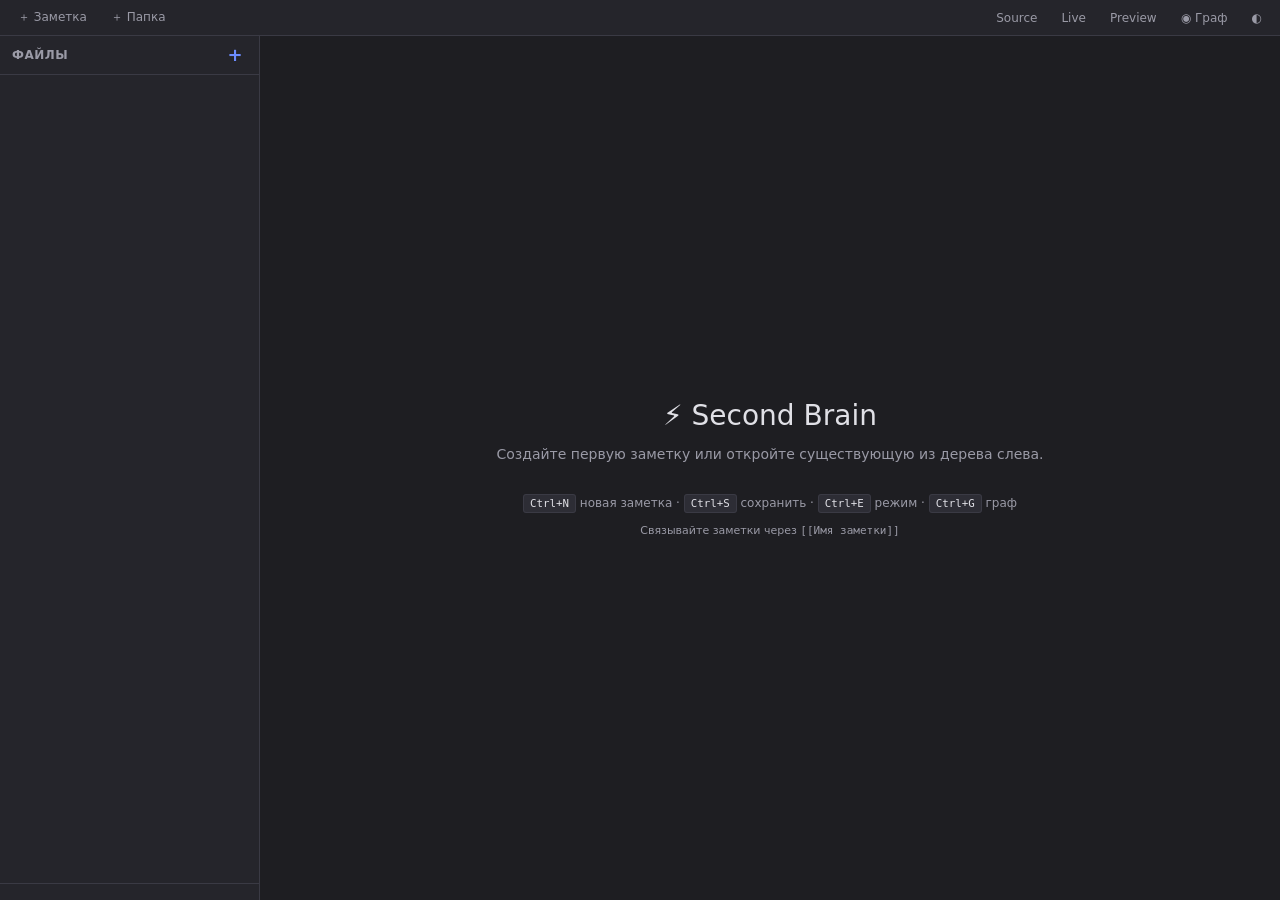
<file: index.html>
<!DOCTYPE html>
<html lang="ru">
<head>
<meta charset="UTF-8" />
<title>Second Brain — Notes</title>
<style>
  :root {
    --bg: #1e1e22;
    --bg-2: #25252b;
    --bg-3: #2d2d35;
    --bg-hover: #3a3a45;
    --border: #3a3a44;
    --text: #e0e0e6;
    --text-dim: #9a9aa6;
    --accent: #6c8cff;
    --accent-2: #ff6c8c;
    --accent-3: #6cffb0;
    --danger: #ff5c5c;
    --folder: #f0c674;
    --note: #9ec0ff;
    --graph-node: #6c8cff;
    --graph-line: #4a4a55;
    --radius: 6px;
    --font-ui: 'Segoe UI', system-ui, -apple-system, sans-serif;
    --font-mono: 'Consolas', 'Menlo', 'Monaco', monospace;
  }
  [data-theme="light"] {
    --bg: #f5f5f7;
    --bg-2: #ffffff;
    --bg-3: #ececf1;
    --bg-hover: #e0e0e8;
    --border: #d5d5de;
    --text: #1e1e22;
    --text-dim: #5a5a66;
    --folder: #c4841d;
    --note: #2a5db0;
    --graph-node: #2a5db0;
    --graph-line: #b0b0c0;
  }
  * { box-sizing: border-box; margin: 0; padding: 0; }
  html, body { height: 100%; overflow: hidden; font-family: var(--font-ui); color: var(--text); background: var(--bg); font-size: 14px; }
  button { font-family: inherit; color: inherit; background: none; border: none; cursor: pointer; }
  input, textarea { font-family: inherit; color: inherit; }

  /* Layout */
  .app { display: grid; grid-template-columns: 260px 1fr; grid-template-rows: 36px 1fr; height: 100vh; }
  .topbar { grid-column: 1 / -1; display: flex; background: var(--bg-2); border-bottom: 1px solid var(--border); align-items: stretch; user-select: none; overflow-x: auto; }
  .sidebar { background: var(--bg-2); border-right: 1px solid var(--border); overflow-y: auto; display: flex; flex-direction: column; }
  .main { background: var(--bg); position: relative; overflow: hidden; }

  /* Topbar buttons */
  .toolbar-left, .toolbar-right { display: flex; align-items: center; padding: 0 8px; gap: 4px; }
  .toolbar-right { margin-left: auto; }
  .tbtn { padding: 4px 10px; border-radius: var(--radius); font-size: 12px; color: var(--text-dim); }
  .tbtn:hover { background: var(--bg-hover); color: var(--text); }
  .tbtn.active { background: var(--bg-3); color: var(--accent); }
  .tabs { display: flex; align-items: stretch; flex: 1; overflow-x: auto; }
  .tab { display: flex; align-items: center; gap: 6px; padding: 0 10px; border-right: 1px solid var(--border); cursor: pointer; font-size: 13px; color: var(--text-dim); white-space: nowrap; min-width: 80px; max-width: 200px; }
  .tab.active { background: var(--bg); color: var(--text); border-bottom: 2px solid var(--accent); }
  .tab .ttl { overflow: hidden; text-overflow: ellipsis; }
  .tab .x { opacity: 0.6; padding: 2px 4px; border-radius: 3px; font-size: 14px; line-height: 1; }
  .tab .x:hover { background: var(--danger); color: white; opacity: 1; }
  .tab.graph-tab .ttl { color: var(--accent-3); }

  /* Sidebar */
  .side-header { padding: 10px 12px; border-bottom: 1px solid var(--border); font-weight: 600; font-size: 12px; text-transform: uppercase; letter-spacing: 0.5px; color: var(--text-dim); display: flex; align-items: center; justify-content: space-between; }
  .side-header .add { color: var(--accent); cursor: pointer; font-size: 18px; line-height: 1; padding: 0 4px; }
  .tree { flex: 1; padding: 6px 0; overflow-y: auto; }
  .tree ul { list-style: none; }
  .tree ul ul { padding-left: 16px; }
  .node { display: flex; align-items: center; gap: 4px; padding: 3px 8px; cursor: pointer; border-radius: 3px; font-size: 13px; position: relative; }
  .node:hover { background: var(--bg-hover); }
  .node.active { background: var(--accent); color: white; }
  .node.active .cnt { color: white; }
  .node .caret { width: 12px; text-align: center; color: var(--text-dim); font-size: 10px; flex-shrink: 0; transition: transform 0.1s; }
  .node.collapsed .caret { transform: rotate(-90deg); }
  .node .ico { font-size: 12px; flex-shrink: 0; }
  .node.folder .ico { color: var(--folder); }
  .node.note .ico { color: var(--note); }
  .node .nm { flex: 1; overflow: hidden; text-overflow: ellipsis; white-space: nowrap; }
  .node.drag-over { background: var(--accent); }
  .node.dragging { opacity: 0.5; }

  /* Editor */
  .editor-wrap { position: absolute; inset: 0; display: flex; }
  .editor-area { flex: 1; position: relative; display: flex; }
  #editor {
    width: 100%; height: 100%; border: none; outline: none; resize: none;
    background: var(--bg); color: var(--text); padding: 24px 40px;
    font-family: var(--font-mono); font-size: 14px; line-height: 1.6;
  }
  #preview {
    position: absolute; inset: 0; overflow-y: auto; padding: 24px 48px;
    font-family: -apple-system, BlinkMacSystemFont, 'Segoe UI', sans-serif;
    line-height: 1.65; font-size: 15px;
  }
  #preview h1 { font-size: 2em; margin: 0.6em 0 0.4em; border-bottom: 1px solid var(--border); padding-bottom: 0.2em; }
  #preview h2 { font-size: 1.5em; margin: 0.6em 0 0.4em; }
  #preview h3 { font-size: 1.2em; margin: 0.6em 0 0.3em; }
  #preview p { margin: 0.6em 0; }
  #preview ul, #preview ol { margin: 0.4em 0; padding-left: 2em; }
  #preview strong { font-weight: 700; color: var(--accent-2); }
  #preview em { font-style: italic; color: var(--accent-3); }
  #preview code { background: var(--bg-3); padding: 1px 6px; border-radius: 3px; font-family: var(--font-mono); font-size: 0.9em; }
  #preview pre { background: var(--bg-3); padding: 12px; border-radius: var(--radius); overflow: auto; margin: 0.6em 0; }
  #preview pre code { background: none; padding: 0; }
  #preview blockquote { border-left: 3px solid var(--accent); padding-left: 12px; color: var(--text-dim); margin: 0.6em 0; }
  #preview a { color: var(--accent); text-decoration: none; }
  #preview a:hover { text-decoration: underline; }
  #preview a.broken { color: var(--danger); border-bottom: 1px dashed var(--danger); cursor: pointer; }
  #preview .tag { color: var(--accent-3); background: var(--bg-3); padding: 0 4px; border-radius: 3px; font-size: 0.9em; cursor: pointer; }
  #preview hr { border: none; border-top: 1px solid var(--border); margin: 1.2em 0; }

  .mode-source #preview { display: none; }
  .mode-preview #editor { display: none; }
  .mode-live #editor { position: absolute; left: 0; top: 0; color: transparent; background: transparent; caret-color: var(--accent); z-index: 2; }
  .mode-live #preview { pointer-events: none; z-index: 1; }
  .mode-live.live-editing #editor { color: var(--text); background: var(--bg); }
  .mode-live.live-editing #preview { opacity: 0.15; }

  .backlinks { width: 240px; border-left: 1px solid var(--border); background: var(--bg-2); padding: 12px; overflow-y: auto; font-size: 12px; }
  .backlinks h4 { color: var(--text-dim); font-size: 11px; text-transform: uppercase; margin-bottom: 8px; letter-spacing: 0.5px; }
  .backlinks .bl { padding: 6px 8px; border-radius: 4px; cursor: pointer; margin-bottom: 3px; color: var(--text); }
  .backlinks .bl:hover { background: var(--bg-hover); }
  .backlinks .empty { color: var(--text-dim); font-style: italic; }

  /* Autocomplete */
  .suggest {
    position: absolute; z-index: 100; background: var(--bg-2); border: 1px solid var(--border);
    border-radius: var(--radius); box-shadow: 0 4px 16px rgba(0,0,0,0.4); max-height: 260px; overflow-y: auto;
    min-width: 200px; padding: 4px 0; font-size: 13px;
  }
  .suggest .it { padding: 5px 12px; cursor: pointer; }
  .suggest .it.sel { background: var(--accent); color: white; }
  .suggest .it .sub { font-size: 11px; color: var(--text-dim); margin-left: 6px; }
  .suggest .it.sel .sub { color: white; opacity: 0.8; }

  /* Graph */
  #graph-canvas { position: absolute; inset: 0; width: 100%; height: 100%; display: block; cursor: grab; }
  #graph-canvas:active { cursor: grabbing; }
  .graph-info { position: absolute; top: 12px; left: 12px; background: var(--bg-2); border: 1px solid var(--border); border-radius: var(--radius); padding: 10px 14px; font-size: 12px; color: var(--text-dim); pointer-events: none; }
  .graph-info b { color: var(--accent); }
  .graph-controls { position: absolute; top: 12px; right: 12px; display: flex; gap: 6px; }
  .graph-controls button { background: var(--bg-2); border: 1px solid var(--border); padding: 6px 12px; border-radius: var(--radius); font-size: 12px; color: var(--text); }
  .graph-controls button:hover { background: var(--bg-hover); }

  /* Context menu */
  .ctxmenu { position: fixed; background: var(--bg-2); border: 1px solid var(--border); border-radius: var(--radius); padding: 4px 0; min-width: 180px; z-index: 1000; box-shadow: 0 6px 20px rgba(0,0,0,0.5); font-size: 13px; }
  .ctxmenu .it { padding: 6px 14px; cursor: pointer; display: flex; gap: 8px; align-items: center; }
  .ctxmenu .it:hover { background: var(--accent); color: white; }
  .ctxmenu .sep { height: 1px; background: var(--border); margin: 4px 0; }
  .ctxmenu .it.danger { color: var(--danger); }
  .ctxmenu .it.danger:hover { background: var(--danger); color: white; }

  /* Modal */
  .modal-overlay { position: fixed; inset: 0; background: rgba(0,0,0,0.5); display: none; align-items: center; justify-content: center; z-index: 2000; }
  .modal-overlay.show { display: flex; }
  .modal { background: var(--bg-2); border: 1px solid var(--border); border-radius: 8px; padding: 20px; min-width: 340px; }
  .modal h3 { margin-bottom: 14px; font-size: 15px; }
  .modal input { width: 100%; padding: 8px 10px; background: var(--bg); border: 1px solid var(--border); border-radius: 4px; margin-bottom: 14px; font-size: 13px; }
  .modal input:focus { outline: none; border-color: var(--accent); }
  .modal .actions { display: flex; gap: 8px; justify-content: flex-end; }
  .modal button { padding: 6px 14px; border-radius: 4px; font-size: 13px; }
  .modal .ok { background: var(--accent); color: white; }
  .modal .cancel { background: var(--bg-3); }
  .modal button:hover { filter: brightness(1.1); }

  /* Welcome */
  .welcome { position: absolute; inset: 0; display: flex; align-items: center; justify-content: center; flex-direction: column; gap: 14px; color: var(--text-dim); text-align: center; padding: 40px; }
  .welcome h1 { font-size: 2em; color: var(--text); font-weight: 300; }
  .welcome kbd { background: var(--bg-3); border: 1px solid var(--border); border-radius: 3px; padding: 2px 6px; font-family: var(--font-mono); font-size: 0.9em; color: var(--text); }

  /* Scrollbars */
  ::-webkit-scrollbar { width: 8px; height: 8px; }
  ::-webkit-scrollbar-track { background: transparent; }
  ::-webkit-scrollbar-thumb { background: var(--border); border-radius: 4px; }
  ::-webkit-scrollbar-thumb:hover { background: var(--text-dim); }

  /* Toast */
  .toast { position: fixed; bottom: 20px; right: 20px; background: var(--bg-2); border: 1px solid var(--border); border-left: 3px solid var(--accent); padding: 10px 16px; border-radius: 4px; font-size: 13px; z-index: 3000; opacity: 0; transform: translateY(20px); transition: all 0.2s; }
  .toast.show { opacity: 1; transform: translateY(0); }
  .toast.error { border-left-color: var(--danger); }
</style>
</head>
<body>
<div class="app">
  <div class="topbar">
    <div class="toolbar-left">
      <button class="tbtn" id="btn-new-note" title="Новая заметка (Ctrl+N)">＋ Заметка</button>
      <button class="tbtn" id="btn-new-folder" title="Новая папка">＋ Папка</button>
    </div>
    <div class="tabs" id="tabs"></div>
    <div class="toolbar-right">
      <button class="tbtn" id="btn-mode-source" title="Исходник">Source</button>
      <button class="tbtn" id="btn-mode-live" title="Живое превью">Live</button>
      <button class="tbtn" id="btn-mode-preview" title="Превью">Preview</button>
      <button class="tbtn" id="btn-graph" title="Граф (Ctrl+G)">◉ Граф</button>
      <button class="tbtn" id="btn-theme" title="Тема">◐</button>
    </div>
  </div>

  <div class="sidebar">
    <div class="side-header">
      <span>Файлы</span>
      <span class="add" id="btn-add-root" title="Создать в корне">+</span>
    </div>
    <div class="tree" id="tree"></div>
    <div class="side-header" style="border-top:1px solid var(--border); border-bottom:none; padding: 8px 12px; font-size:11px;">
      <span id="stats"></span>
    </div>
  </div>

  <div class="main" id="main">
    <div class="editor-wrap" id="editor-wrap" style="display:none;">
      <div class="editor-area" id="editor-area">
        <textarea id="editor" spellcheck="false"></textarea>
        <div id="preview"></div>
        <div class="suggest" id="suggest" style="display:none;"></div>
      </div>
      <div class="backlinks" id="backlinks"></div>
    </div>
    <canvas id="graph-canvas" style="display:none;"></canvas>
    <div class="welcome" id="welcome">
      <h1>⚡ Second Brain</h1>
      <p>Создайте первую заметку или откройте существующую из дерева слева.</p>
      <p style="font-size:12px; margin-top:20px;">
        <kbd>Ctrl+N</kbd> новая заметка · <kbd>Ctrl+S</kbd> сохранить · <kbd>Ctrl+E</kbd> режим · <kbd>Ctrl+G</kbd> граф
      </p>
      <p style="font-size:11px;">Связывайте заметки через <code>[[Имя заметки]]</code></p>
    </div>
  </div>
</div>

<div class="ctxmenu" id="ctxmenu" style="display:none;"></div>
<div class="modal-overlay" id="modal">
  <div class="modal">
    <h3 id="modal-title">Создать</h3>
    <input type="text" id="modal-input" placeholder="Название..." />
    <div class="actions">
      <button class="cancel" id="modal-cancel">Отмена</button>
      <button class="ok" id="modal-ok">ОК</button>
    </div>
  </div>
</div>
<div class="toast" id="toast"></div>

<script>
/* =========================================================
   Second Brain — Vanilla JS Local Notes
   Data layer simulates the MySQL schema in localStorage.
   ========================================================= */

const CONFIG = {
  save_note: { ctrl: true, key: 's', code: 'S' },
  toggle_preview: { ctrl: true, key: 'e', code: 'E' },
  create_note: { ctrl: true, key: 'n', code: 'N' },
  close_tab: { ctrl: true, key: 'w', code: 'W' },
  open_graph: { ctrl: true, key: 'g', code: 'G' }
};

// ---------- Storage (emulates MySQL nodes/links/tabs_session) ----------
const DB_KEY = 'secondbrain_v1';
let db = loadDB();

function loadDB() {
  let raw = localStorage.getItem(DB_KEY);
  if (raw) { try { return JSON.parse(raw); } catch(e) {} }
  return seed();
}
function seed() {
  // Seed with a few example notes
  const now = new Date().toISOString();
  const nodes = [
    { id: 1, parent_id: null, title: 'Welcome', content:
`# Добро пожаловать в Second Brain 🧠

Это ваш **второй мозг** — локальная база знаний в виде связанных заметок.

## Быстрый старт

- Создавайте заметки через **+ Заметка** на панели слева
- Связывайте их через синтаксис [[Second Brain]] — двойные квадратные скобки
- Переименование заметки автоматически обновляет все ссылки
- Откройте [[Граф знаний]] чтобы увидеть связи

## Горячие клавиши

- **Ctrl+N** — новая заметка
- **Ctrl+S** — сохранить
- **Ctrl+E** — переключить режим редактор/превью
- **Ctrl+G** — вид графа

## Подсказки

Попробуйте набрать [[ чтобы увидеть автодополнение.
Или добавьте #тег чтобы categorize. #пример #добро-пожаловать
`, is_folder: 0, created_at: now, updated_at: now },
    { id: 2, parent_id: null, title: 'Second Brain', content:
`# Second Brain

Методология ведения заметок от Tiago Forte.

Основные принципы:
1. **Сбор** информации из внешних источников
2. **Обработка** и выделение главного
3. **Организация** по [[PARA]] методу
4. **Рефлексия** — регулярный просмотр
5. **Синтез** — создание нового знания

См. также: [[Граф знаний]], [[Welcome]]
`, is_folder: 0, created_at: now, updated_at: now },
    { id: 3, parent_id: null, title: 'PARA', content:
`# PARA

PARA — это система организации:

- **Projects** — текущие проекты с дедлайнами
- **Areas** — сферы ответственности
- **Resources** — темы, которые могут пригодиться
- **Archives** — неактивное

Связано с [[Second Brain]].
`, is_folder: 0, created_at: now, updated_at: now },
    { id: 4, parent_id: null, title: 'Граф знаний', content:
`# Граф знаний

Визуализация связей между заметками.

- Каждая точка — заметка
- Линия — [[wiki-links|wiki-ссылка]] между ними
- Перетаскивайте узлы мышью
- Двойной клик — открыть заметку

См. [[Second Brain]]
`, is_folder: 0, created_at: now, updated_at: now },
    { id: 5, parent_id: null, title: 'Examples', content: null, is_folder: 1, created_at: now, updated_at: now },
    { id: 6, parent_id: 5, title: 'Markdown тест', content:
`# Заголовок H1

## Заголовок H2

Обычный текст с **жирным** и *курсивом*, а также \`кодом\`.

### Список

- пункт один
- пункт два
  - вложенный
- пункт три

> Это цитата. Ссылается на [[Welcome]].

---

## Ссылки

- Внешние не поддерживаются в этом вики-режиме, но wiki-links работают: [[PARA]], [[Second Brain]]

## Код

\`\`\`
function hello() { return 'world'; }
\`\`\`

Конец.
`, is_folder: 0, created_at: now, updated_at: now }
  ];
  const links = [];
  const session = { tabs: [{node_id: 1, position_order: 0, is_active: true}] };
  const d = { nodes, links, session, nextId: 7 };
  regenerateLinksForAll(d);
  saveDB(d);
  return d;
}
function saveDB(d = db) {
  localStorage.setItem(DB_KEY, JSON.stringify(d));
}
function nextId() { return db.nextId++; }

// ---------- Link parser ----------
const WIKI_RE = /\[\[([^\[\]\n|]+?)(?:\|([^\[\]\n]+?))?\]\]/g;
const TAG_RE = /(?:^|\s)#([\w\-а-яА-ЯёЁ]+)/g;

function extractWikilinks(content) {
  const links = [];
  if (!content) return links;
  let m;
  const re = new RegExp(WIKI_RE.source, 'g');
  while ((m = re.exec(content)) !== null) {
    links.push({ target_title: m[1].trim(), alias: (m[2] || '').trim() });
  }
  return links;
}
function extractTags(content) {
  const tags = new Set();
  if (!content) return [...tags];
  let m;
  const re = new RegExp(TAG_RE.source, 'g');
  while ((m = re.exec(content)) !== null) tags.add(m[1]);
  return [...tags];
}
function regenerateLinks(node_id) {
  db.links = db.links.filter(l => l.source_id !== node_id);
  const node = db.nodes.find(n => n.id === node_id);
  if (!node || !node.content || node.is_folder) { saveDB(); return; }
  const wls = extractWikilinks(node.content);
  for (const w of wls) {
    const tgt = db.nodes.find(n => !n.is_folder && n.title.toLowerCase() === w.target_title.toLowerCase());
    if (tgt && tgt.id !== node_id) {
      // avoid duplicates
      if (!db.links.find(l => l.source_id === node_id && l.target_id === tgt.id)) {
        db.links.push({ id: null, source_id: node_id, target_id: tgt.id });
      }
    }
  }
  saveDB();
}
function regenerateLinksForAll(d = db) {
  d.links = [];
  for (const n of d.nodes) if (!n.is_folder && n.content) {
    const wls = extractWikilinks(n.content);
    for (const w of wls) {
      const tgt = d.nodes.find(x => !x.is_folder && x.title.toLowerCase() === w.target_title.toLowerCase());
      if (tgt && tgt.id !== n.id) {
        if (!d.links.find(l => l.source_id === n.id && l.target_id === tgt.id)) {
          d.links.push({ id: null, source_id: n.id, target_id: tgt.id });
        }
      }
    }
  }
}

// When renaming a note, update all [[old]] -> [[neue]] in other notes
function renameNoteAndRefs(id, newTitle) {
  const node = db.nodes.find(n => n.id === id);
  if (!node || node.is_folder) return;
  const oldTitle = node.title;
  if (oldTitle === newTitle) return;
  node.title = newTitle;
  node.updated_at = new Date().toISOString();
  // replace in other notes
  const re = new RegExp('\\[\\[' + escapeRegex(oldTitle) + '(\\|[^\\[\\]\\n]*?)?\\]\\]', 'g');
  for (const n of db.nodes) {
    if (n.id === id || n.is_folder || !n.content) continue;
    if (n.content.toLowerCase().includes('[[' + oldTitle.toLowerCase() + ']') ||
        n.content.toLowerCase().includes('[[' + oldTitle.toLowerCase() + '|')) {
      n.content = n.content.replace(re, (m, alias) => {
        if (alias) return '[[' + newTitle + alias + ']]';
        return '[[' + newTitle + ']]';
      });
      n.updated_at = new Date().toISOString();
    }
  }
  // regenerate all links (titles may point to new id? Actually id stays same, links are id-based so fine; but do it to be safe)
  regenerateLinksForAll();
  saveDB();
}
function escapeRegex(s) { return s.replace(/[.*+?^${}()|[\]\\]/g, '\\$&'); }

// ---------- Tree helpers ----------
function getChildren(pid) { return db.nodes.filter(n => n.parent_id === pid).sort((a,b) => (b.is_folder - a.is_folder) || a.title.localeCompare(b.title)); }
function getDescendants(id, arr = []) {
  arr.push(id);
  for (const c of getChildren(id)) getDescendants(c.id, arr);
  return arr;
}
function findNode(id) { return db.nodes.find(n => n.id === id); }
function titleExistsInFolder(parent_id, title, is_folder, excludeId = null) {
  return db.nodes.some(n => n.parent_id === parent_id && n.title === title && n.is_folder === is_folder && n.id !== excludeId);
}

// ---------- UI State ----------
const state = {
  openTabs: [],           // array of { node_id, is_active }
  activeId: null,
  mode: 'source',         // source | preview | live
  showGraph: false,
  expanded: new Set(),    // folder ids expanded
  currentContent: '',     // unsaved content of active note
  dirty: false,
  draggedNodeId: null,
  contextMenuNodeId: null,
};

function loadSession() {
  state.openTabs = [];
  state.activeId = null;
  const s = db.session;
  if (s && Array.isArray(s.tabs)) {
    for (const t of s.tabs) {
      if (findNode(t.node_id)) {
        state.openTabs.push({ node_id: t.node_id, is_active: !!t.is_active });
        if (t.is_active) state.activeId = t.node_id;
      }
    }
  }
}
function saveSession() {
  db.session.tabs = state.openTabs
    .map((t, i) => ({ node_id: t.node_id, position_order: i, is_active: t.node_id === state.activeId }));
  saveDB();
}

// ---------- Tree rendering ----------
const treeEl = document.getElementById('tree');
function renderTree() {
  treeEl.innerHTML = '';
  const ul = document.createElement('ul');
  buildTreeLevel(null, ul);
  treeEl.appendChild(ul);
  updateStats();
}
function buildTreeLevel(pid, parentUl) {
  const ch = getChildren(pid);
  for (const node of ch) {
    const li = document.createElement('li');
    const div = document.createElement('div');
    div.className = 'node ' + (node.is_folder ? 'folder' : 'note');
    if (node.is_folder && state.expanded.has(node.id)) div.classList.add('expanded');
    else if (node.is_folder) div.classList.add('collapsed');
    if (node.id === state.activeId && !state.showGraph) div.classList.add('active');
    div.dataset.id = node.id;
    div.draggable = true;

    const caret = document.createElement('span');
    caret.className = 'caret';
    caret.textContent = '▾';
    const ico = document.createElement('span');
    ico.className = 'ico';
    ico.textContent = node.is_folder ? '📁' : '📄';
    const nm = document.createElement('span');
    nm.className = 'nm';
    nm.textContent = node.title;

    div.appendChild(caret);
    div.appendChild(ico);
    div.appendChild(nm);
    li.appendChild(div);

    if (node.is_folder) {
      const childUl = document.createElement('ul');
      if (state.expanded.has(node.id)) {
        buildTreeLevel(node.id, childUl);
      }
      li.appendChild(childUl);
    }
    parentUl.appendChild(li);

    // events
    div.addEventListener('click', (e) => {
      e.stopPropagation();
      if (node.is_folder) {
        if (state.expanded.has(node.id)) state.expanded.delete(node.id);
        else state.expanded.add(node.id);
        renderTree();
      } else {
        openNote(node.id);
      }
    });
    div.addEventListener('contextmenu', (e) => {
      e.preventDefault(); e.stopPropagation();
      state.contextMenuNodeId = node.id;
      if (node.is_folder && !state.expanded.has(node.id)) state.expanded.add(node.id);
      showContextMenu(e.clientX, e.clientY, node);
    });
    div.addEventListener('dragstart', (e) => {
      state.draggedNodeId = node.id;
      div.classList.add('dragging');
      e.dataTransfer.effectAllowed = 'move';
      try { e.dataTransfer.setData('text/plain', String(node.id)); } catch(_) {}
    });
    div.addEventListener('dragend', () => {
      div.classList.remove('dragging');
      state.draggedNodeId = null;
      document.querySelectorAll('.node.drag-over').forEach(n => n.classList.remove('drag-over'));
    });
    div.addEventListener('dragover', (e) => {
      if (state.draggedNodeId == null || state.draggedNodeId === node.id) return;
      e.preventDefault();
      e.stopPropagation();
      // Can drop into folders only; for notes we also allow dropping on same parent? We'll allow dropping onto folder
      // Do not allow dropping a folder into its own descendant
      if (node.is_folder) {
        const descs = getDescendants(state.draggedNodeId);
        if (descs.includes(node.id)) return;
      }
      div.classList.add('drag-over');
    });
    div.addEventListener('dragleave', () => {
      div.classList.remove('drag-over');
    });
    div.addEventListener('drop', (e) => {
      e.preventDefault(); e.stopPropagation();
      div.classList.remove('drag-over');
      const did = state.draggedNodeId;
      if (!did || did === node.id) return;
      const dragged = findNode(did);
      if (!dragged) return;
      // If dropped onto folder: move into that folder. If dropped onto a note or root: move to same parent as target? We'll put it in target's parent.
      let newParent;
      if (node.is_folder) {
        // prevent cycle
        const descs = getDescendants(did);
        if (descs.includes(node.id)) { toast('Нельзя переместить: вложенная папка', true); return; }
        newParent = node.id;
      } else {
        newParent = node.parent_id;
      }
      if (titleExistsInFolder(newParent, dragged.title, dragged.is_folder, did)) {
        toast('Элемент с таким именем уже существует в папке', true); return;
      }
      dragged.parent_id = newParent;
      dragged.updated_at = new Date().toISOString();
      saveDB();
      if (node.is_folder) state.expanded.add(node.id);
      renderTree();
    });
  }
}

function updateStats() {
  const notes = db.nodes.filter(n => !n.is_folder).length;
  const folders = db.nodes.filter(n => n.is_folder).length;
  const links = db.links.length;
  document.getElementById('stats').textContent = `${notes} заметок · ${folders} папок · ${links} связей`;
}

// ---------- Tabs ----------
const tabsEl = document.getElementById('tabs');
function renderTabs() {
  tabsEl.innerHTML = '';
  for (const t of state.openTabs) {
    const node = findNode(t.node_id);
    if (!node) continue;
    const div = document.createElement('div');
    div.className = 'tab';
    if (t.node_id === state.activeId && !state.showGraph) div.classList.add('active');
    const ttl = document.createElement('span');
    ttl.className = 'ttl';
    ttl.textContent = node.title;
    const x = document.createElement('span');
    x.className = 'x';
    x.textContent = '×';
    x.title = 'Закрыть (Ctrl+W)';
    div.appendChild(ttl); div.appendChild(x);
    div.addEventListener('click', (e) => {
      if (e.target === x) { closeTab(t.node_id); }
      else { state.showGraph = false; activateTab(t.node_id); }
    });
    tabsEl.appendChild(div);
  }
}
function openNote(id) {
  if (!findNode(id)) return;
  state.showGraph = false;
  if (!state.openTabs.find(t => t.node_id === id)) {
    state.openTabs.push({ node_id: id });
  }
  activateTab(id);
}
function activateTab(id) {
  // save current first
  if (state.activeId && state.dirty) {
    writeActiveToNode();
  }
  state.activeId = id;
  loadActiveToEditor();
  renderTabs();
  renderTree();
  renderEditor();
  renderBacklinks();
  saveSession();
}
function closeTab(id) {
  if (state.activeId === id && state.dirty) writeActiveToNode();
  state.openTabs = state.openTabs.filter(t => t.node_id !== id);
  if (state.activeId === id) {
    const last = state.openTabs[state.openTabs.length - 1];
    state.activeId = last ? last.node_id : null;
  }
  renderTabs(); renderTree(); renderEditor(); renderBacklinks();
  saveSession();
}
function writeActiveToNode() {
  if (state.activeId == null) return;
  const node = findNode(state.activeId);
  if (!node) return;
  const txt = editorEl.value;
  if (node.content !== txt) {
    node.content = txt;
    node.updated_at = new Date().toISOString();
    regenerateLinks(state.activeId);
  }
  state.dirty = false;
  saveDB();
}
function loadActiveToEditor() {
  if (state.activeId == null) { state.currentContent = ''; editorEl.value = ''; return; }
  const n = findNode(state.activeId);
  state.currentContent = n.content || '';
  editorEl.value = state.currentContent;
  state.dirty = false;
}

// ---------- Editor / Preview ----------
const editorWrap = document.getElementById('editor-wrap');
const editorEl = document.getElementById('editor');
const previewEl = document.getElementById('preview');
const welcomeEl = document.getElementById('welcome');
const graphCanvas = document.getElementById('graph-canvas');
const backlinksEl = document.getElementById('backlinks');

function renderEditor() {
  if (state.showGraph) {
    editorWrap.style.display = 'none';
    welcomeEl.style.display = 'none';
    graphCanvas.style.display = 'block';
    backlinksEl.style.display = 'none';
    startGraph();
    return;
  } else {
    graphCanvas.style.display = 'none';
    stopGraph();
  }
  if (state.activeId == null) {
    editorWrap.style.display = 'none';
    welcomeEl.style.display = 'flex';
    return;
  }
  editorWrap.style.display = 'flex';
  welcomeEl.style.display = 'none';
  editorWrap.parentElement.classList.remove('mode-source','mode-preview','mode-live');
  editorWrap.parentElement.classList.add('mode-' + state.mode);
  if (state.mode === 'preview' || state.mode === 'live') {
    previewEl.innerHTML = renderMarkdown(editorEl.value);
    wirePreviewLinks();
  }
}
function renderBacklinks() {
  backlinksEl.innerHTML = '<h4>Обратные ссылки</h4>';
  if (state.activeId == null || state.showGraph) { backlinksEl.style.display = 'none'; return; }
  backlinksEl.style.display = '';
  const bls = db.links.filter(l => l.target_id === state.activeId);
  if (bls.length === 0) {
    const e = document.createElement('div'); e.className = 'empty'; e.textContent = 'Нет ссылок';
    backlinksEl.appendChild(e);
    return;
  }
  for (const l of bls) {
    const src = findNode(l.source_id); if (!src) continue;
    const d = document.createElement('div');
    d.className = 'bl'; d.textContent = '↩ ' + src.title;
    d.addEventListener('click', () => openNote(src.id));
    backlinksEl.appendChild(d);
  }
}

// ---------- Markdown render (lightweight) ----------
function renderMarkdown(src) {
  if (!src) return '';
  const lines = src.split('\n');
  // We'll process lines with a simple state machine for code blocks
  let out = '';
  let inCode = false;
  let codeBuf = [];
  let listType = null;
  let paraBuf = [];

  const flushPara = () => {
    if (paraBuf.length) {
      out += '<p>' + inline(paraBuf.join(' ')) + '</p>';
      paraBuf = [];
    }
  };
  const closeList = () => {
    if (listType) { out += '</' + listType + '>'; listType = null; }
  };

  for (let i = 0; i < lines.length; i++) {
    let ln = lines[i];
    if (inCode) {
      if (ln.trimStart().startsWith('```')) {
        out += '<pre><code>' + escapeHtml(codeBuf.join('\n')) + '</code></pre>';
        codeBuf = []; inCode = false;
      } else codeBuf.push(ln);
      continue;
    }
    if (ln.trimStart().startsWith('```')) {
      flushPara(); closeList(); inCode = true; continue;
    }
    // heading
    const h = ln.match(/^(#{1,6})\s+(.*)$/);
    if (h) { flushPara(); closeList(); out += '<h' + h[1].length + '>' + inline(h[2]) + '</h' + h[1].length + '>'; continue; }
    // hr
    if (/^\s*---+\s*$/.test(ln)) { flushPara(); closeList(); out += '<hr/>'; continue; }
    // blockquote
    if (/^\s*>\s?/.test(ln)) {
      flushPara(); closeList();
      const buf = [ln.replace(/^\s*>\s?/, '')];
      while (i+1 < lines.length && /^\s*>/.test(lines[i+1])) {
        i++; buf.push(lines[i].replace(/^\s*>\s?/, ''));
      }
      out += '<blockquote>' + inline(buf.join(' ')) + '</blockquote>';
      continue;
    }
    // unordered list
    const ulm = ln.match(/^(\s*)[-*+]\s+(.*)$/);
    if (ulm) {
      flushPara();
      if (listType !== 'ul') { closeList(); out += '<ul>'; listType = 'ul'; }
      out += '<li>' + inline(ulm[2]) + '</li>';
      continue;
    }
    // ordered list
    const olm = ln.match(/^(\s*)\d+\.\s+(.*)$/);
    if (olm) {
      flushPara();
      if (listType !== 'ol') { closeList(); out += '<ol>'; listType = 'ol'; }
      out += '<li>' + inline(olm[2]) + '</li>';
      continue;
    }
    // blank
    if (ln.trim() === '') { flushPara(); closeList(); continue; }
    // accumulate paragraph
    paraBuf.push(ln);
  }
  flushPara(); closeList();
  if (inCode) out += '<pre><code>' + escapeHtml(codeBuf.join('\n')) + '</code></pre>';
  return out;
}
function inline(s) {
  s = escapeHtml(s);
  // images/links left minimal
  // inline code
  s = s.replace(/`([^`]+?)`/g, '<code>$1</code>');
  // bold then italic
  s = s.replace(/\*\*([^*]+?)\*\*/g, '<strong>$1</strong>');
  s = s.replace(/\*([^*]+?)\*/g, '<em>$1</em>');
  // wiki links [[target|alias]] and [[target]]
  s = s.replace(/\[\[([^\[\]|]+?)(?:\|([^\[\]]+?))?\]\]/g, (m, tgt, alias) => {
    tgt = tgt.trim(); alias = (alias || '').trim();
    const found = db.nodes.find(n => !n.is_folder && n.title.toLowerCase() === tgt.toLowerCase());
    const label = alias || tgt;
    if (found) {
      return '<a href="#" class="wiki" data-id="' + found.id + '">' + label + '</a>';
    }
    return '<a href="#" class="wiki broken" data-title="' + escapeAttr(tgt) + '">' + label + ' ⚠</a>';
  });
  // tags
  s = s.replace(/(^|\s)(#)([\w\-а-яА-ЯёЁ]+)/g, '$1<span class="tag">#$3</span>');
  return s;
}
function escapeHtml(s) {
  return s.replace(/&/g,'&amp;').replace(/</g,'&lt;').replace(/>/g,'&gt;');
}
function escapeAttr(s) { return escapeHtml(s).replace(/"/g, '&quot;'); }

function wirePreviewLinks() {
  previewEl.querySelectorAll('a.wiki').forEach(a => {
    a.addEventListener('click', (e) => {
      e.preventDefault();
      const id = a.dataset.id;
      if (id) { openNote(parseInt(id, 10)); return; }
      // broken link: offer to create
      const t = a.dataset.title;
      if (t && confirm('Заметка "' + t + '" не найдена. Создать?')) {
        createNote(null, t);
      }
    });
  });
}

// ---------- Editor events ----------
editorEl.addEventListener('input', () => {
  state.dirty = true;
  if (state.mode === 'live' || state.mode === 'preview') {
    previewEl.innerHTML = renderMarkdown(editorEl.value);
    wirePreviewLinks();
  }
  handleSuggest();
});
editorEl.addEventListener('keydown', (e) => {
  if (suggestOpen) {
    if (suggestHandleKey(e)) return;
  }
  if (e.key === 'Tab') {
    e.preventDefault();
    const s = editorEl.selectionStart, en = editorEl.selectionEnd;
    editorEl.value = editorEl.value.slice(0, s) + '  ' + editorEl.value.slice(en);
    editorEl.selectionStart = editorEl.selectionEnd = s + 2;
    state.dirty = true;
  }
});
// live preview focus handling
editorEl.addEventListener('focus', () => {
  if (state.mode === 'live') editorWrap.parentElement.classList.add('live-editing');
});
editorEl.addEventListener('blur', () => {
  if (state.mode === 'live') {
    previewEl.innerHTML = renderMarkdown(editorEl.value);
    wirePreviewLinks();
    editorWrap.parentElement.classList.remove('live-editing');
  }
});

// Save on blur too
editorEl.addEventListener('blur', () => { if (state.dirty && state.activeId != null) writeActiveToNode(); });

// ---------- Autocomplete ----------
const suggestEl = document.getElementById('suggest');
let suggestOpen = false;
let suggestContext = null; // { type: 'wiki'|'tag', startIndex, query, items }

function closeSuggest() { suggestOpen = false; suggestContext = null; suggestEl.style.display = 'none'; }
function handleSuggest() {
  if (state.mode === 'preview') { closeSuggest(); return; }
  const pos = editorEl.selectionStart;
  const before = editorEl.value.slice(0, pos);
  // check for [[...]]
  const wikiMatch = before.match(/\[\[([^\[\]\n]*)$/);
  if (wikiMatch) {
    const q = wikiMatch[1];
    const start = pos - q.length;
    const all = db.nodes.filter(n => !n.is_folder).map(n => n.title);
    const items = all.filter(t => t.toLowerCase().includes(q.toLowerCase())).slice(0, 50);
    openSuggest('wiki', start, q, items);
    return;
  }
  // check for #tag
  const tagMatch = before.match(/(?:^|\s)#([\w\-а-яА-ЯёЁ]*)$/);
  if (tagMatch) {
    const q = tagMatch[1];
    const start = pos - q.length;
    const allTags = new Set();
    for (const n of db.nodes) if (!n.is_folder && n.content) for (const t of extractTags(n.content)) allTags.add(t);
    const items = [...allTags].filter(t => t.toLowerCase().includes(q.toLowerCase())).slice(0, 40);
    openSuggest('tag', start, q, items);
    return;
  }
  closeSuggest();
}
function openSuggest(type, start, q, items) {
  suggestContext = { type, start, q, items, sel: 0 };
  if (items.length === 0 && type === 'wiki') {
    // still show option to create
  }
  renderSuggest();
  suggestOpen = true;
  positionSuggest();
}
function positionSuggest() {
  const area = document.getElementById('editor-area');
  const rect = area.getBoundingClientRect();
  // we need to get pixel coords of caret in textarea
  const coords = getCaretCoordinates(editorEl, editorEl.selectionStart);
  suggestEl.style.left = (rect.left + coords.left) + 'px';
  suggestEl.style.top = (rect.top + coords.top + 18) + 'px';
  suggestEl.style.display = 'block';
}
function renderSuggest() {
  suggestEl.innerHTML = '';
  if (suggestContext.items.length === 0) {
    if (suggestContext.type === 'wiki' && suggestContext.q.length > 0) {
      const div = document.createElement('div');
      div.className = 'it';
      div.innerHTML = 'Создать: <b>' + escapeHtml(suggestContext.q) + '</b>';
      div.addEventListener('mousedown', (e) => { e.preventDefault(); createFromSuggest(); });
      suggestEl.appendChild(div);
    } else {
      const div = document.createElement('div'); div.className = 'it'; div.style.color = 'var(--text-dim)'; div.textContent = 'Нет совпадений'; suggestEl.appendChild(div);
    }
    return;
  }
  suggestContext.items.forEach((t, i) => {
    const div = document.createElement('div');
    div.className = 'it' + (i === suggestContext.sel ? ' sel' : '');
    const nm = document.createElement('span');
    nm.textContent = t;
    div.appendChild(nm);
    div.addEventListener('mousedown', (e) => {
      e.preventDefault();
      suggestContext.sel = i;
      commitSuggest();
    });
    div.addEventListener('mouseenter', () => { suggestContext.sel = i; renderSuggest(); });
    suggestEl.appendChild(div);
  });
}
function suggestHandleKey(e) {
  if (!suggestContext) return false;
  if (e.key === 'ArrowDown') {
    e.preventDefault();
    suggestContext.sel = Math.min((suggestContext.items.length || 1) - 1, suggestContext.sel + 1);
    if (suggestContext.items.length === 0) suggestContext.sel = 0;
    renderSuggest(); return true;
  }
  if (e.key === 'ArrowUp') {
    e.preventDefault();
    suggestContext.sel = Math.max(0, suggestContext.sel - 1);
    renderSuggest(); return true;
  }
  if (e.key === 'Enter' || e.key === 'Tab') {
    e.preventDefault();
    commitSuggest(); return true;
  }
  if (e.key === 'Escape') {
    e.preventDefault(); closeSuggest(); return true;
  }
  return false;
}
function commitSuggest() {
  if (!suggestContext) return;
  if (suggestContext.items.length === 0 && suggestContext.type === 'wiki') {
    createFromSuggest(); return;
  }
  const chosen = suggestContext.items[suggestContext.sel];
  if (!chosen) { closeSuggest(); return; }
  const pos = editorEl.selectionStart;
  const val = editorEl.value;
  if (suggestContext.type === 'wiki') {
    const before = val.slice(0, suggestContext.start - 2);
    const after = val.slice(pos);
    editorEl.value = before + '[[' + chosen + ']]' + after;
    const np = before.length + chosen.length + 4;
    editorEl.selectionStart = editorEl.selectionEnd = np;
  } else {
    const before = val.slice(0, suggestContext.start - 1);
    const after = val.slice(pos);
    editorEl.value = before + chosen + after;
    const np = before.length + chosen.length;
    editorEl.selectionStart = editorEl.selectionEnd = np;
  }
  state.dirty = true;
  if (state.mode !== 'source') {
    previewEl.innerHTML = renderMarkdown(editorEl.value);
    wirePreviewLinks();
  }
  closeSuggest();
}
function createFromSuggest() {
  const title = suggestContext.q.trim();
  if (!title) { closeSuggest(); return; }
  const pos = editorEl.selectionStart;
  const val = editorEl.value;
  const before = val.slice(0, suggestContext.start - 2);
  const after = val.slice(pos);
  editorEl.value = before + '[[' + title + ']]' + after;
  const np = before.length + title.length + 4;
  closeSuggest();
  state.dirty = true;
  if (state.activeId) writeActiveToNode();
  const id = createNote(null, title, false);
  if (id >= 0) {
    editorEl.selectionStart = editorEl.selectionEnd = np;
    if (state.mode !== 'source') {
      previewEl.innerHTML = renderMarkdown(editorEl.value);
      wirePreviewLinks();
    }
  }
}

// Caret coordinates in textarea (mirror div technique)
const mirrorDiv = document.createElement('div');
(function initMirror() {
  const cs = window.getComputedStyle(editorEl);
  const props = ['fontFamily','fontSize','fontWeight','fontStyle','letterSpacing','lineHeight','padding','paddingTop','paddingRight','paddingBottom','paddingLeft','border','borderTop','borderRight','borderBottom','borderLeft','boxSizing','tabSize','MozTabSize','whiteSpace','wordWrap','wordBreak'];
  for (const p of props) mirrorDiv.style[p] = cs[p];
  mirrorDiv.style.position = 'absolute';
  mirrorDiv.style.visibility = 'hidden';
  mirrorDiv.style.whiteSpace = 'pre-wrap';
  mirrorDiv.style.wordWrap = 'break-word';
  mirrorDiv.style.overflow = 'hidden';
  mirrorDiv.style.top = '0'; mirrorDiv.style.left = '-9999px';
  document.body.appendChild(mirrorDiv);
})();
function getCaretCoordinates(textarea, position) {
  const rect = textarea.getBoundingClientRect();
  mirrorDiv.style.width = (textarea.offsetWidth) + 'px';
  const before = textarea.value.slice(0, position);
  const after = textarea.value.slice(position);
  mirrorDiv.textContent = before;
  const span = document.createElement('span');
  span.textContent = after || '.';
  mirrorDiv.appendChild(span);
  const coords = { top: span.offsetTop - textarea.scrollTop, left: span.offsetLeft - textarea.scrollLeft };
  mirrorDiv.textContent = '';
  return coords;
}

// ---------- Node CRUD ----------
function createNode(parent_id, title, is_folder) {
  if (titleExistsInFolder(parent_id, title, is_folder ? 1 : 0)) {
    toast((is_folder ? 'Папка' : 'Заметка') + ' с таким именем уже существует', true);
    return -1;
  }
  const id = nextId();
  const now = new Date().toISOString();
  const node = {
    id, parent_id, title,
    content: is_folder ? null : '',
    is_folder: is_folder ? 1 : 0,
    created_at: now, updated_at: now
  };
  db.nodes.push(node);
  saveDB();
  return id;
}
function createNote(parent_id, title, openIt = true) {
  if (!title || !title.trim()) {
    promptModal('Новая заметка', 'Название заметки...', (val) => {
      if (val == null) return;
      const id = createNode(parent_id, val.trim(), false);
      if (id >= 0) { renderTree(); if (openIt) openNote(id); }
    });
    return;
  }
  const id = createNode(parent_id, title, false);
  if (id >= 0) { renderTree(); if (openIt) openNote(id); regenerateLinksForAll(); saveDB(); updateStats(); }
  return id;
}
function createFolder(parent_id) {
  promptModal('Новая папка', 'Название папки...', (val) => {
    if (val == null) return;
    const id = createNode(parent_id, val.trim(), true);
    if (id >= 0) { if (parent_id) state.expanded.add(parent_id); renderTree(); }
  });
}
function deleteNode(id) {
  const node = findNode(id);
  if (!node) return;
  const desc = getDescendants(id);
  const q = node.is_folder
    ? 'Удалить папку "' + node.title + '" и всё её содержимое (' + (desc.length - 1) + ' элементов)?'
    : 'Удалить заметку "' + node.title + '"?';
  if (!confirm(q)) return;
  db.nodes = db.nodes.filter(n => !desc.includes(n.id));
  db.links = db.links.filter(l => !desc.includes(l.source_id) && !desc.includes(l.target_id));
  state.openTabs = state.openTabs.filter(t => !desc.includes(t.node_id));
  for (const nid of desc) state.expanded.delete(nid);
  if (desc.includes(state.activeId)) {
    const last = state.openTabs[state.openTabs.length - 1];
    state.activeId = last ? last.node_id : null;
  }
  saveDB();
  renderTree(); renderTabs(); renderEditor(); renderBacklinks();
  saveSession();
  toast('Удалено');
}
function renameNode(id) {
  const node = findNode(id); if (!node) return;
  promptModal('Переименовать', 'Новое имя...', (val) => {
    if (val == null) return;
    val = val.trim(); if (!val || val === node.title) return;
    if (titleExistsInFolder(node.parent_id, val, node.is_folder, id)) {
      toast('Имя уже занято', true); return;
    }
    const activeChanged = (state.activeId === id);
    if (node.is_folder) {
      node.title = val;
    } else {
      renameNoteAndRefs(id, val);
    }
    saveDB();
    renderTree(); renderTabs(); renderEditor();
    if (activeChanged) renderBacklinks();
    saveSession();
  }, node.title);
}

// ---------- Context menu ----------
const ctxmenuEl = document.getElementById('ctxmenu');
function showContextMenu(x, y, node) {
  ctxmenuEl.innerHTML = '';
  const items = [];
  if (node.is_folder) {
    items.push({ label: '＋ Новая заметка', action: () => createNote(node.id) });
    items.push({ label: '＋ Новая папка', action: () => createFolder(node.id) });
    items.push({ sep: true });
  }
  items.push({ label: '✎ Переименовать', action: () => renameNode(node.id) });
  if (node.is_folder) {
    items.push({ label: '↻ Развернуть', action: () => { state.expanded.add(node.id); renderTree(); } });
  }
  items.push({ sep: true });
  items.push({ label: '🗑 Удалить', action: () => deleteNode(node.id), danger: true });

  for (const it of items) {
    if (it.sep) { const s = document.createElement('div'); s.className = 'sep'; ctxmenuEl.appendChild(s); continue; }
    const d = document.createElement('div');
    d.className = 'it' + (it.danger ? ' danger' : '');
    d.textContent = it.label;
    d.addEventListener('click', () => { hideContextMenu(); it.action(); });
    ctxmenuEl.appendChild(d);
  }
  ctxmenuEl.style.left = Math.min(x, window.innerWidth - 220) + 'px';
  ctxmenuEl.style.top = Math.min(y, window.innerHeight - 200) + 'px';
  ctxmenuEl.style.display = 'block';
}
function hideContextMenu() { ctxmenuEl.style.display = 'none'; state.contextMenuNodeId = null; }
document.addEventListener('click', hideContextMenu);
document.addEventListener('scroll', hideContextMenu, true);

// ---------- Modal ----------
const modalEl = document.getElementById('modal');
const modalInput = document.getElementById('modal-input');
const modalTitle = document.getElementById('modal-title');
let modalCallback = null;
function promptModal(title, placeholder, cb, initial = '') {
  modalTitle.textContent = title;
  modalInput.placeholder = placeholder;
  modalInput.value = initial;
  modalCallback = cb;
  modalEl.classList.add('show');
  setTimeout(() => modalInput.focus(), 50);
}
document.getElementById('modal-cancel').addEventListener('click', () => closeModal(null));
document.getElementById('modal-ok').addEventListener('click', () => closeModal(modalInput.value));
modalInput.addEventListener('keydown', (e) => { if (e.key === 'Enter') closeModal(modalInput.value); if (e.key === 'Escape') closeModal(null); });
function closeModal(v) {
  modalEl.classList.remove('show');
  if (modalCallback) modalCallback(v);
  modalCallback = null;
}

// ---------- Toast ----------
const toastEl = document.getElementById('toast');
let toastTimer;
function toast(msg, isError = false) {
  toastEl.textContent = msg;
  toastEl.classList.toggle('error', !!isError);
  toastEl.classList.add('show');
  clearTimeout(toastTimer);
  toastTimer = setTimeout(() => toastEl.classList.remove('show'), 2200);
}

// ---------- Toolbar buttons ----------
document.getElementById('btn-new-note').addEventListener('click', () => {
  // create in root, or in the currently active note's parent folder? Use root.
  createNote(null);
});
document.getElementById('btn-new-folder').addEventListener('click', () => createFolder(null));
document.getElementById('btn-add-root').addEventListener('click', (e) => {
  e.stopPropagation();
  // Simple: let user choose via a prompt what to create? We'll show a small pop-up. For brevity create note.
  const choice = confirm('ОК — новая заметка, Отмена — новая папка');
  if (choice) createNote(null); else createFolder(null);
});
function setMode(mode) {
  state.mode = mode;
  document.getElementById('btn-mode-source').classList.toggle('active', mode === 'source');
  document.getElementById('btn-mode-live').classList.toggle('active', mode === 'live');
  document.getElementById('btn-mode-preview').classList.toggle('active', mode === 'preview');
  renderEditor();
}
document.getElementById('btn-mode-source').addEventListener('click', () => setMode('source'));
document.getElementById('btn-mode-live').addEventListener('click', () => setMode('live'));
document.getElementById('btn-mode-preview').addEventListener('click', () => setMode('preview'));
document.getElementById('btn-graph').addEventListener('click', toggleGraph);
document.getElementById('btn-theme').addEventListener('click', () => {
  const cur = document.documentElement.getAttribute('data-theme') || 'dark';
  const nxt = cur === 'dark' ? 'light' : 'dark';
  document.documentElement.setAttribute('data-theme', nxt);
  localStorage.setItem('sb_theme', nxt);
});
const savedTheme = localStorage.getItem('sb_theme');
if (savedTheme === 'light') document.documentElement.setAttribute('data-theme', 'light');
else document.documentElement.setAttribute('data-theme', 'dark');

function toggleGraph() {
  if (state.dirty && state.activeId != null) writeActiveToNode();
  state.showGraph = !state.showGraph;
  document.getElementById('btn-graph').classList.toggle('active', state.showGraph);
  renderTabs(); renderTree(); renderEditor();
}

// ---------- Hotkeys ----------
document.addEventListener('keydown', (e) => {
  // Don't trigger when modal open
  if (modalEl.classList.contains('show')) return;
  const ctrl = e.ctrlKey || e.metaKey;
  if (ctrl && !e.shiftKey && !e.altKey) {
    const k = e.key.toLowerCase();
    if (k === 's') { e.preventDefault(); if (state.activeId != null && state.dirty) { writeActiveToNode(); toast('Сохранено'); renderBacklinks(); updateStats(); } }
    else if (k === 'n') { e.preventDefault(); createNote(null); }
    else if (k === 'w') { e.preventDefault(); if (state.activeId != null) closeTab(state.activeId); }
    else if (k === 'e') { e.preventDefault(); setMode(state.mode === 'source' ? 'preview' : (state.mode === 'preview' ? 'live' : 'source')); }
    else if (k === 'g') { e.preventDefault(); toggleGraph(); }
  }
});

// ---------- Save on close ----------
window.addEventListener('beforeunload', () => {
  if (state.dirty && state.activeId != null) writeActiveToNode();
  saveSession();
});

// Auto-save every 3 seconds when dirty
setInterval(() => {
  if (state.dirty && state.activeId != null) {
    writeActiveToNode();
    renderBacklinks();
    updateStats();
  }
}, 3000);

/* =========================================================
   Graph View — Force Directed Canvas
   ========================================================= */
let graphAnimId = null;
let graphNodes = []; // {id, title, x, y, vx, vy, radius}
let graphLinks = []; // {source, target}
let graphTransform = { x: 0, y: 0, scale: 1 };
let graphDrag = null;
let graphHover = null;
let graphPan = null;
let graphMouse = { x: 0, y: 0 };
let graphCanvasRect = null;

function buildGraphData() {
  const map = new Map();
  for (const n of db.nodes) if (!n.is_folder) {
    map.set(n.id, {
      id: n.id, title: n.title,
      x: (Math.random() - 0.5) * 200,
      y: (Math.random() - 0.5) * 200,
      vx: 0, vy: 0,
      radius: 7 + Math.min(10, db.links.filter(l => l.source_id === n.id || l.target_id === n.id).length)
    });
  }
  graphNodes = [...map.values()];
  graphLinks = [];
  const seen = new Set();
  for (const l of db.links) {
    if (map.has(l.source_id) && map.has(l.target_id)) {
      const key = [Math.min(l.source_id, l.target_id), Math.max(l.source_id, l.target_id)].join('-');
      if (seen.has(key)) continue;
      seen.add(key);
      graphLinks.push({ source: map.get(l.source_id), target: map.get(l.target_id) });
    }
  }
}
function startGraph() {
  stopGraph();
  buildGraphData();
  resizeGraph();
  graphTransform = { x: graphCanvas.width / 2, y: graphCanvas.height / 2, scale: 1 };
  loopGraph();
}
function stopGraph() {
  if (graphAnimId) cancelAnimationFrame(graphAnimId);
  graphAnimId = null;
}
function resizeGraph() {
  const rect = graphCanvas.parentElement.getBoundingClientRect();
  const dpr = window.devicePixelRatio || 1;
  graphCanvas.width = rect.width * dpr;
  graphCanvas.height = rect.height * dpr;
  graphCanvas.style.width = rect.width + 'px';
  graphCanvas.style.height = rect.height + 'px';
  const ctx = graphCanvas.getContext('2d');
  ctx.setTransform(dpr, 0, 0, dpr, 0, 0);
  graphCanvasRect = rect;
}
window.addEventListener('resize', () => { if (state.showGraph) resizeGraph(); });

function screenToWorld(sx, sy) {
  return {
    x: (sx - graphTransform.x) / graphTransform.scale,
    y: (sy - graphTransform.y) / graphTransform.scale
  };
}

function tickGraph() {
  const REPULSE = 800;
  const ATTRACT = 0.008;
  const REST = 80;
  const DAMP = 0.82;
  const CENTER_GRAV = 0.006;

  // repulse
  for (let i = 0; i < graphNodes.length; i++) {
    for (let j = i + 1; j < graphNodes.length; j++) {
      const a = graphNodes[i], b = graphNodes[j];
      let dx = a.x - b.x, dy = a.y - b.y;
      let d2 = dx*dx + dy*dy;
      if (d2 < 0.01) { dx = Math.random() - 0.5; dy = Math.random() - 0.5; d2 = dx*dx + dy*dy; }
      const d = Math.sqrt(d2);
      const f = REPULSE / d2;
      const fx = (dx / d) * f;
      const fy = (dy / d) * f;
      a.vx += fx; a.vy += fy;
      b.vx -= fx; b.vy -= fy;
    }
  }
  // attract
  for (const l of graphLinks) {
    const a = l.source, b = l.target;
    const dx = b.x - a.x, dy = b.y - a.y;
    const d = Math.sqrt(dx*dx + dy*dy) || 0.01;
    const f = (d - REST) * ATTRACT;
    const fx = (dx / d) * f;
    const fy = (dy / d) * f;
    a.vx += fx; a.vy += fy;
    b.vx -= fx; b.vy -= fy;
  }
  // center gravity
  for (const n of graphNodes) {
    n.vx -= n.x * CENTER_GRAV;
    n.vy -= n.y * CENTER_GRAV;
  }
  // integrate
  for (const n of graphNodes) {
    if (graphDrag && graphDrag.node.id === n.id) {
      n.vx = 0; n.vy = 0; continue;
    }
    n.vx *= DAMP; n.vy *= DAMP;
    n.x += n.vx; n.y += n.vy;
  }
  // drag follows mouse
  if (graphDrag) {
    const w = screenToWorld(graphDrag.x, graphDrag.y);
    graphDrag.node.x = w.x;
    graphDrag.node.y = w.y;
    graphDrag.node.vx = 0; graphDrag.node.vy = 0;
  }
}

function drawGraph() {
  const ctx = graphCanvas.getContext('2d');
  const w = graphCanvasRect.width, h = graphCanvasRect.height;
  ctx.clearRect(0, 0, w, h);
  ctx.save();
  ctx.translate(graphTransform.x, graphTransform.y);
  ctx.scale(graphTransform.scale, graphTransform.scale);

  // determine highlight set
  let hlNodes = new Set(), hlLinks = new Set();
  if (graphHover) {
    hlNodes.add(graphHover.id);
    for (const l of graphLinks) {
      if (l.source.id === graphHover.id) { hlNodes.add(l.target.id); hlLinks.add(l); }
      if (l.target.id === graphHover.id) { hlNodes.add(l.source.id); hlLinks.add(l); }
    }
  }

  // edges
  const dark = !document.documentElement.getAttribute('data-theme') || document.documentElement.getAttribute('data-theme') === 'dark';
  for (const l of graphLinks) {
    ctx.beginPath();
    ctx.moveTo(l.source.x, l.source.y);
    ctx.lineTo(l.target.x, l.target.y);
    if (hlLinks.has(l)) {
      ctx.strokeStyle = '#6c8cff';
      ctx.lineWidth = 2;
    } else if (graphHover) {
      ctx.strokeStyle = dark ? 'rgba(80,80,100,0.25)' : 'rgba(100,100,120,0.25)';
      ctx.lineWidth = 1;
    } else {
      ctx.strokeStyle = dark ? 'rgba(130,130,150,0.45)' : 'rgba(90,90,110,0.5)';
      ctx.lineWidth = 1;
    }
    ctx.stroke();
  }

  // nodes
  for (const n of graphNodes) {
    const isHover = graphHover && n.id === graphHover.id;
    const isHl = graphHover && hlNodes.has(n.id);
    let fill = dark ? '#6c8cff' : '#2a5db0';
    let stroke = dark ? '#25252b' : '#ffffff';
    let alpha = 1;
    if (graphHover) {
      if (isHl) { fill = isHover ? '#ff6c8c' : '#6cffb0'; }
      else { alpha = 0.25; }
    }
    ctx.globalAlpha = alpha;
    ctx.beginPath();
    ctx.arc(n.x, n.y, n.radius, 0, Math.PI * 2);
    ctx.fillStyle = fill;
    ctx.fill();
    ctx.lineWidth = 2;
    ctx.strokeStyle = stroke;
    ctx.stroke();

    // label
    if (isHl || !graphHover || n.radius > 10) {
      ctx.fillStyle = dark ? '#e0e0e6' : '#1e1e22';
      ctx.font = '11px ' + getComputedStyle(document.body).fontFamily;
      ctx.textAlign = 'center';
      ctx.textBaseline = 'top';
      ctx.fillText(n.title, n.x, n.y + n.radius + 3);
    }
  }
  ctx.globalAlpha = 1;
  ctx.restore();

  // info overlay
  ctx.fillStyle = dark ? 'rgba(255,255,255,0.04)' : 'rgba(0,0,0,0.03)';

  // hover label in screen coordinates
  if (graphHover) {
    ctx.save();
    ctx.fillStyle = dark ? 'rgba(30,30,34,0.9)' : 'rgba(255,255,255,0.95)';
    ctx.strokeStyle = dark ? '#6c8cff' : '#2a5db0';
    ctx.lineWidth = 1;
    const txt = graphHover.title;
    ctx.font = 'bold 12px ' + getComputedStyle(document.body).fontFamily;
    const tw = ctx.measureText(txt).width + 12;
    const lx = graphMouse.x + 14, ly = graphMouse.y + 14;
    ctx.fillRect(lx, ly, tw, 22);
    ctx.strokeRect(lx, ly, tw, 22);
    ctx.fillStyle = dark ? '#fff' : '#1e1e22';
    ctx.textAlign = 'left';
    ctx.textBaseline = 'middle';
    ctx.fillText(txt, lx + 6, ly + 11);
    ctx.restore();
  }
}
function loopGraph() {
  tickGraph();
  drawGraph();
  graphAnimId = requestAnimationFrame(loopGraph);
}

graphCanvas.addEventListener('mousedown', (e) => {
  const rect = graphCanvas.getBoundingClientRect();
  const sx = e.clientX - rect.left, sy = e.clientY - rect.top;
  const w = screenToWorld(sx, sy);
  // pick node
  let picked = null;
  for (let i = graphNodes.length - 1; i >= 0; i--) {
    const n = graphNodes[i];
    const dx = n.x - w.x, dy = n.y - w.y;
    if (dx*dx + dy*dy <= (n.radius + 3) * (n.radius + 3)) { picked = n; break; }
  }
  if (picked) {
    graphDrag = { node: picked, x: e.clientX - rect.left, y: e.clientY - rect.top, moved: false };
  } else {
    graphPan = { sx: e.clientX - rect.left, sy: e.clientY - rect.top, ox: graphTransform.x, oy: graphTransform.y, moved: false };
  }
});
graphCanvas.addEventListener('mousemove', (e) => {
  const rect = graphCanvas.getBoundingClientRect();
  const sx = e.clientX - rect.left, sy = e.clientY - rect.top;
  graphMouse.x = sx; graphMouse.y = sy;
  if (graphDrag) {
    graphDrag.x = sx; graphDrag.y = sy;
    graphDrag.moved = true;
  } else if (graphPan) {
    graphTransform.x = graphPan.ox + (sx - graphPan.sx);
    graphTransform.y = graphPan.oy + (sy - graphPan.sy);
    graphPan.moved = true;
  } else {
    const w = screenToWorld(sx, sy);
    let picked = null;
    for (let i = graphNodes.length - 1; i >= 0; i--) {
      const n = graphNodes[i];
      const dx = n.x - w.x, dy = n.y - w.y;
      if (dx*dx + dy*dy <= (n.radius + 2) * (n.radius + 2)) { picked = n; break; }
    }
    graphHover = picked;
    graphCanvas.style.cursor = picked ? 'pointer' : 'grab';
  }
});
graphCanvas.addEventListener('mouseup', (e) => {
  const rect = graphCanvas.getBoundingClientRect();
  const sx = e.clientX - rect.left, sy = e.clientY - rect.top;
  if (graphDrag) {
    if (!graphDrag.moved || Math.abs(sx - graphDrag.x) < 2 && Math.abs(sy - graphDrag.y) < 2) {
      // treat as click
    }
    graphDrag = null;
  } else if (graphPan) {
    graphPan = null;
  }
});
graphCanvas.addEventListener('dblclick', (e) => {
  const rect = graphCanvas.getBoundingClientRect();
  const sx = e.clientX - rect.left, sy = e.clientY - rect.top;
  const w = screenToWorld(sx, sy);
  for (const n of graphNodes) {
    const dx = n.x - w.x, dy = n.y - w.y;
    if (dx*dx + dy*dy <= (n.radius + 4) * (n.radius + 4)) {
      state.showGraph = false;
      document.getElementById('btn-graph').classList.remove('active');
      openNote(n.id);
      return;
    }
  }
});
graphCanvas.addEventListener('wheel', (e) => {
  e.preventDefault();
  const rect = graphCanvas.getBoundingClientRect();
  const sx = e.clientX - rect.left, sy = e.clientY - rect.top;
  const delta = e.deltaY < 0 ? 1.1 : 0.9;
  const before = screenToWorld(sx, sy);
  graphTransform.scale *= delta;
  graphTransform.scale = Math.max(0.2, Math.min(4, graphTransform.scale));
  const afterX = before.x * graphTransform.scale + graphTransform.x;
  const afterY = before.y * graphTransform.scale + graphTransform.y;
  graphTransform.x += sx - afterX;
  graphTransform.y += sy - afterY;
}, { passive: false });

// ---------- Init ----------
function init() {
  loadSession();
  setMode('source');
  renderTree();
  renderTabs();
  renderEditor();
  renderBacklinks();
  if (state.activeId) loadActiveToEditor();
}
init();
</script>
</body>
</html>
</file>
